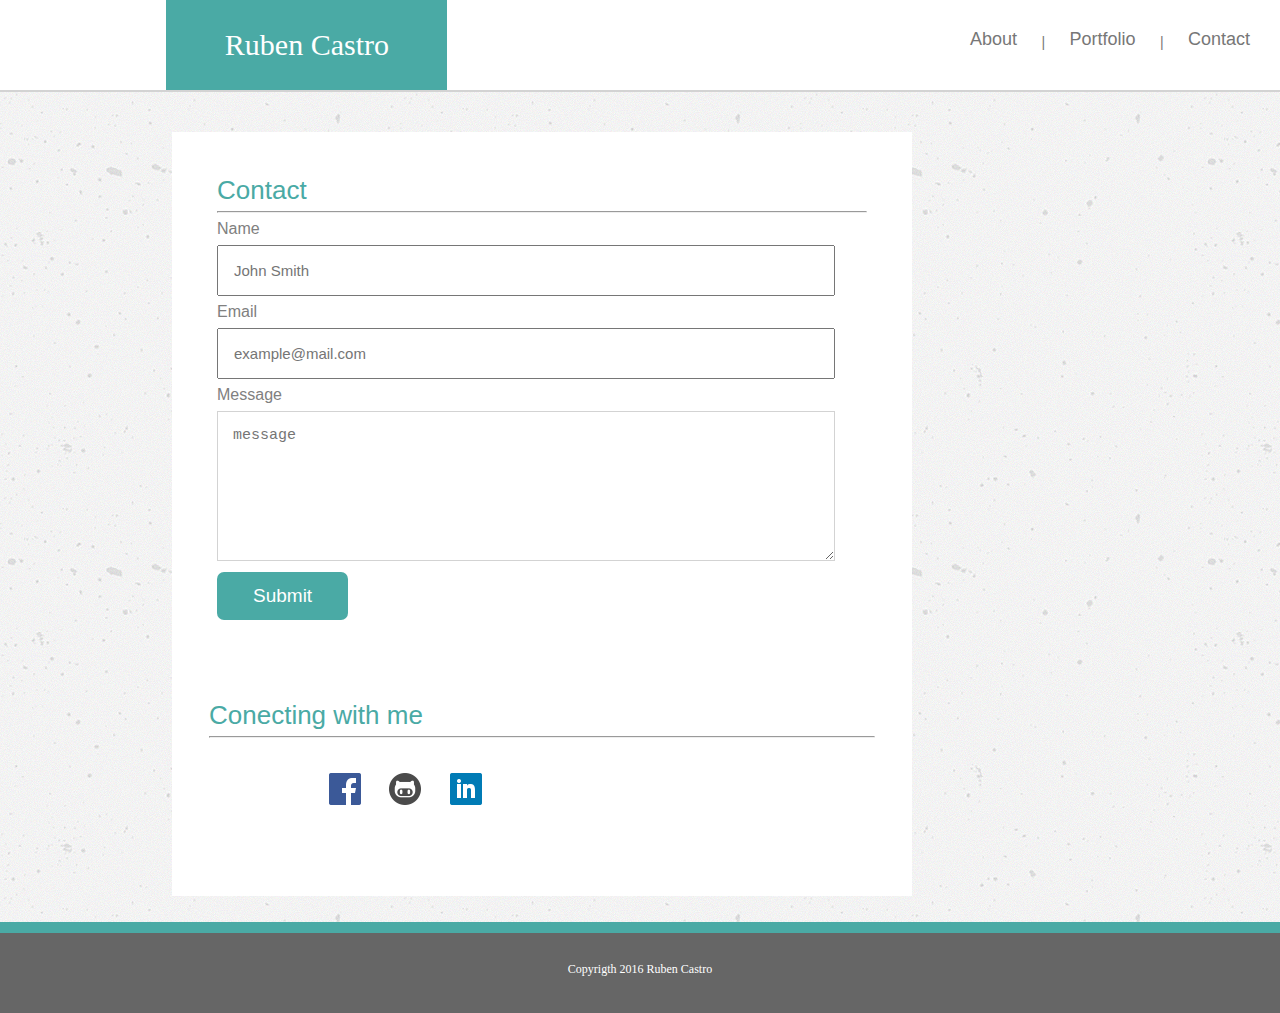
<file: contact.html>
<!DOCTYPE html>
<html lang="en">
<head>
	<meta charset="utf-8">

	<title>Basic Portfolio Ruben Castro</title>
	<link rel="stylesheet" type="text/css" href="assets/reset.css">
	<link rel="stylesheet" type="text/css" href="assets/style.css">
</head>
<body>
<!--Division containing the Header-->
<section id="header">
	<div id="portfolio_name">
	<h2>Ruben Castro</h2>
	</div>

	<div id="menu">
		<a href="index.html">About</a>
		<p>|</p>
		<a href="portfolio.html">Portfolio</a>
		<p>|</p>
		<a href="contact.html">Contact</a>
	</div>
</section>
<!--form section -->
<div class="main_section">
	<div id="form_container">
	<h1>Contact</h1>
	<hr>
		<form action="/thanks.html">
    		Name<br>
    		<input type="text" filename="name" placeholder="John Smith"><br>
			Email<br>
			<input type="email" filename="email" placeholder="example@mail.com"><br>
  			Message<br>
    		<textarea class="memo" placeholder="message"></textarea>
    		<br>
    		<input type="submit" value="Submit">
		</form>
	</div>




<!--connecting with me section-->
	<div id="contact">
	<h1>Conecting with me</h1>
	<hr>
	<!--Contaner social icons-->
	<section id="icons_section">
		<a href="https://www.facebook.com/ruben.castro.wagner"><img src="assets/facebook.png"></a>
		<a href="https://github.com/Rubenjose2"><img src="assets/github.png"></a>
		<a href="https://www.linkedin.com/in/ruben-castro-838a8a2a/"><img src="assets/linkin.png"></a>
	</section>
	</div>
</div>
<!--Footer-->
<div id="Footer">
Copyrigth 2016 Ruben Castro	
</div>
</body>
</html>
</file>
<file: assets/style.css>
body {
    background-image: url(concrete-texture.png);
}

#header {
    border: 0px;
    margin: 0px;
    padding: 0px;
    background-color: #ffffff;
    width: 100%;
    height: auto;
    float: left;
    border-bottom: 2px solid lightgray;
}

#portfolio_name {
    border: 0px;
    margin: 0px 0px 0px 13%;
    background-color: #4aaaa5;
    width: 221px;
    height: 30px;
    float: left;
    font-family: Georgia;
    font-size: 30px;
    color: white;
    text-align: center;
    padding: 30px;
}

#menu {
    padding: 30px;
    height: 30px;
    float: right;
    color: #777777;
    font-family: arial;
    font-size: 18px;
    display: flex;
    justify-content: space-between;
    width: 280px;
}

a {
    color: #777777;
    text-decoration: none;
}

.main_section {
    border: 0px;
    padding: 40px;
    clear: both;
}

#main_content {
    border: 0px;
    margin: 0px 0px 0px 11%;
    padding: 45px;
    background-color: white;
    width: 650px;
    float: left;
}

#about_img {
    width: 200px;
    height: 200px;
    float: left;
    padding: 10px
}

p {
    font-family: arial;
    font-size: 14px;
    text-align: justify;
    line-height: 185%;
}

h1 {
    font-family: arial;
    font-size: 26px;
    color: #4aaaa5;
}

#contact {
    background-color: white;
    width: 251px;
    float: left;
    height: 157px;
    margin: 0px 0px 0px 7%;
    padding: 37px;
}

#icons_section {
    display: flex;
    width: 153px;
    justify-content: space-between;
    border: 0px;
    margin: 0px;
    padding: 4% 0% 0% 18%;
}

#portfolio_container {
    border: 0px;
    margin: 0px 0px 0px 11%;
    padding: 45px;
    background-color: white;
    width: 650px;
    float: left;
}

#picture_display {
    display: flex;
    flex-wrap: wrap;
    justify-content: flex-start;
    margin: 0px 0px 0px 45px;
}

.picturebox {
    margin: 12px;
    position: relative;
}

.tag {
    position: absolute;
    width: 214px;
    height: 22px;
    background-color: #4aaaa5;
    font-family: arial;
    color: white;
    padding: 18px;
    font-size: 20px;
    text-align: center;
    top: 116px;
}

#form_container {
    border: 0px;
    margin: 0px 0px 0px 11%;
    padding: 45px;
    background-color: white;
    width: 650px;
    float: left;
    font-family: arial;
    color: gray;
}

input[type=text] {
    margin: 8px 0;
    box-sizing: border-box;
    width: 95%;
    padding: 15px;
    font-size: 15px;
}

input[type=email] {
    margin: 8px 0;
    box-sizing: border-box;
    width: 95%;
    padding: 15px;
    font-size: 15px;
}

input[type=submit] {
    background-color: #4aaaa5;
    color: white;
    font-size: 19px;
    text-decoration: none;
    border: 0px none;
    padding: 13px 36px;
    border-radius: 7px;
}

.memo {
    margin: 8px 0;
    box-sizing: border-box;
    width: 95%;
    padding: 15px;
    font-size: 15px;
    height: 150px;
    border-color: lightgray;
}

#Footer {
    padding: 30px 0px 0px 0px;
    background-color: #666666;
    width: 100%;
    height: 50px;
    float: left;
    font-size: 12px;
    text-align: center;
    color: white;
    font-family: Helvetica Neue;
    border-top: #4aaaa5;
    border-top-width: 11px;
    border-style: solid;
    margin: 2% 0px 0px 0px;
}

@media screen and (max-width: 1313px) {
    #contact {
        margin: 0px 0px 0px 11%;
        width: 666px;
    }
}

@media screen and (max-width: 768px) {
    #portfolio_name {
        margin: unset;
        width: 100%;
    }
    #menu {
        padding: 3%;
        float: unset;
    }
    #main_content {
        margin: unset;
        padding: 45px;
        width: auto;
        float: left;
    }
    #portfolio_container {
        margin: unset;
        padding: 3%;
        background-color: white;
        width: auto;
    }
    #contact {
        margin: 0px 0px 0px 0%;
        width: 86%;
    }
    #form_container {
        margin: unset;
        padding: 7%;
        width: 84%;
    }
    input[type=email] {
        width: 85%;
    }
    .memo {
        width: 85%;
    }
    input[type=text] {
        width: 85%;
    }
}

@media screen and (max-width: 640px) {
    #portfolio_name {
        margin: unset;
        padding: 2%;
        width: 100%;
    }
    #menu {
        padding: 3%;
    }
    #about_img {
        width: 90%;
        height: auto;
        float: unset;
        padding: 10px;
    }
    .main_section {
        border: 0px;
        padding: unset;
        clear: both;
    }
    #contact {
        margin: unset;
        width: 100%;
    }
    #form_container {
        margin: unset;
        padding: 7%;
        width: 100%;
    }
}
</file>
